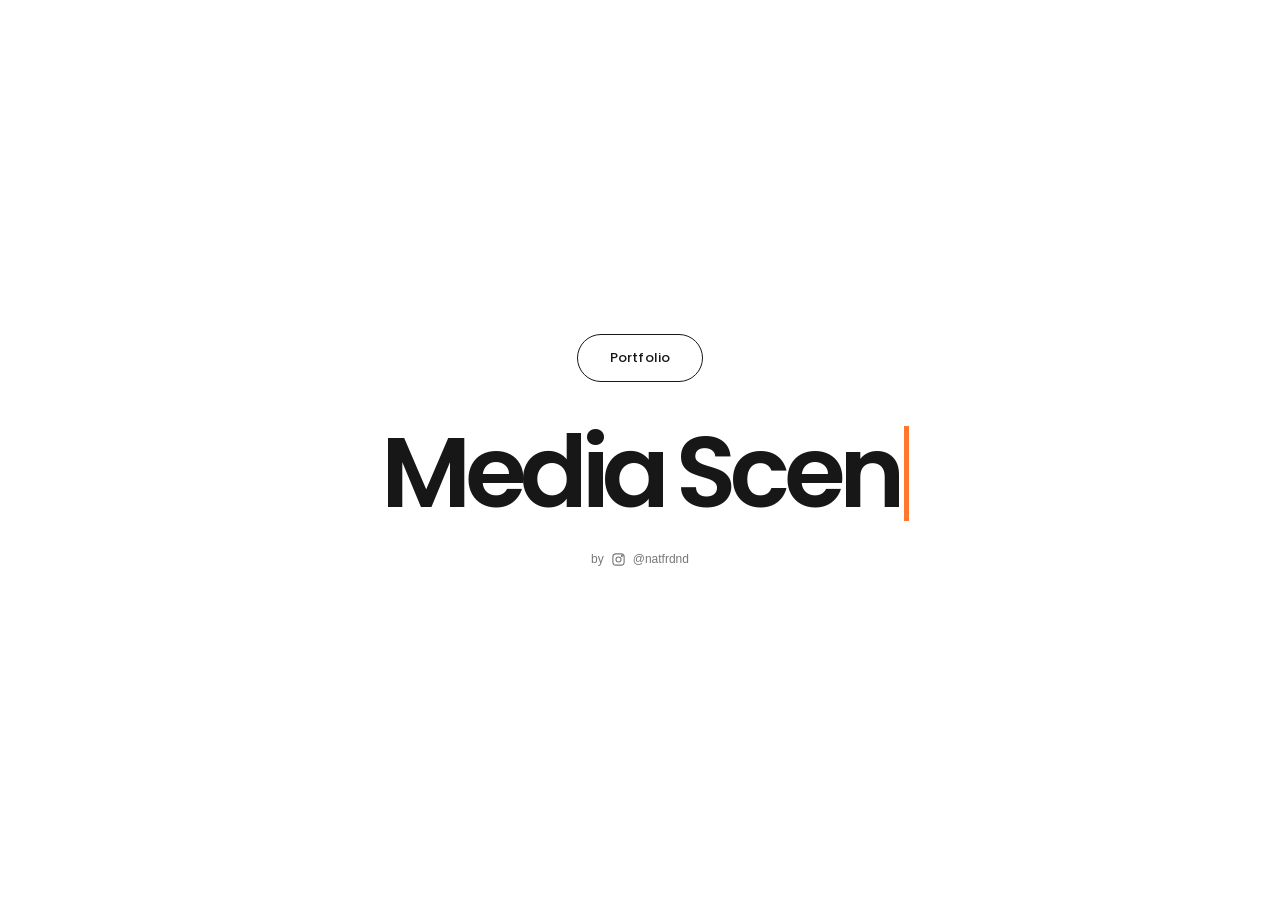
<file: index.html>
<!DOCTYPE html>
<html lang="en">

<head>
    <meta charset="UTF-8">
    <meta name="viewport" content="width=device-width, initial-scale=1.0">

    <title>Media Scene — Creative Archive</title>

    <link rel="preconnect" href="https://fonts.googleapis.com">
    <link rel="preconnect" href="https://fonts.gstatic.com" crossorigin>

    <link href="https://fonts.googleapis.com/css2?family=Poppins:wght@400;500;600;700&display=swap" rel="stylesheet">

    <link rel="stylesheet" href="style.css">
</head>

<body>

    <main class="homepage">

        <div class="hero-container">

            <!-- BUTTON (outline) -->
            <button class="scene-button" id="sceneButton">
                <span class="scene-label">Portfolio</span>
            </button>

            <!-- MAIN HEADLINE -->
            <h1 class="main-title" aria-label="Media Scene">

                <span class="changing-word" id="changingWord">
                    <span class="word-inner" id="wordInner"></span>
                </span>

                <span class="static-word" id="staticWord"></span>

            </h1>

            <!-- INSTAGRAM CREDIT -->
            <a
                href="https://www.instagram.com/natfrdnd/"
                target="_blank"
                rel="noopener noreferrer"
                class="instagram-credit"
            ><span>by</span>
                <svg
                    xmlns="http://www.w3.org/2000/svg"
                    width="15"
                    height="15"
                    viewBox="0 0 24 24"
                    fill="none"
                    stroke="currentColor"
                    stroke-width="1.8"
                    stroke-linecap="round"
                    stroke-linejoin="round"
                >
                    <rect x="3" y="3" width="18" height="18" rx="5"/>
                    <circle cx="12" cy="12" r="4"/>
                    <circle cx="17.5" cy="6.5" r="0.8" fill="currentColor"/>
                </svg>

                <span>@natfrdnd</span>
            </a>

        </div>

    </main>

    <script src="script.js"></script>

</body>

</html>
</file>
<file: style.css>
/* ==========================
   MEDIASCENE HOMEPAGE
========================== */

/* GLOBAL */

:root {
    --background: #ffffff;
    --text: #171717;
    --orange: #ff782e;
    --purple: #af52de;
    --muted: #777777;
    --ease-ios: cubic-bezier(0.32, 0.72, 0, 1);
}

* {
    margin: 0;
    padding: 0;
    box-sizing: border-box;
}

html,
body {
    width: 100%;
    min-height: 100%;
}

body {
    overflow: hidden;
    background: var(--background);
    color: var(--text);
    font-family: Arial, sans-serif;
}


/* HOMEPAGE */

.homepage {
    position: relative;
    display: flex;
    align-items: center;
    justify-content: center;
    width: 100%;
    height: 100vh;
    height: 100dvh;
    overflow: hidden;
}


/* HERO */

.hero-container {
    display: flex;
    flex-direction: column;
    align-items: center;
    justify-content: center;
    width: 100%;
    padding: 20px;
    text-align: center;
}


/* PORTFOLIO BUTTON */

.scene-button {
    position: relative;
    display: flex;
    align-items: center;
    justify-content: center;
    margin-bottom: 30px;
    padding: 13px 32px;

    border: 1.5px solid var(--text);
    border-radius: 50px;

    background: transparent;
    color: var(--text);

    font-family: 'Poppins', Arial, sans-serif;
    font-size: 13px;
    font-weight: 500;
    letter-spacing: 0.01em;

    cursor: pointer;

    transition:
        transform 0.45s var(--ease-ios),
        box-shadow 0.45s var(--ease-ios);
}

.scene-button:hover,
.scene-button:focus-visible {
    transform: translateY(-3px) scale(1.04);
    box-shadow: 0 10px 24px rgba(23, 23, 23, 0.12);
}

.scene-button:active {
    transform: scale(0.98);
    box-shadow: 0 2px 6px rgba(23, 23, 23, 0.1);
    transition-duration: 0.15s;
}

.scene-label {
    display: inline-block;
}


/* MAIN TITLE */

.main-title {
    display: flex;
    align-items: center;
    justify-content: center;
    gap: 0.12em;

    color: var(--text);
    font-family: 'Poppins', sans-serif;
    font-size: clamp(42px, 8vw, 100px);
    font-weight: 600;
    letter-spacing: -0.065em;
    line-height: 1.2;

    white-space: nowrap;
}


/* CHANGING WORD */

.changing-word {
    position: relative;
    display: block;
    flex-shrink: 0;
    width: 0;
    height: 1.2em;
    transition: width 0.56s var(--ease-ios);
}

.word-inner {
    position: absolute;
    top: 0;
    left: 0;

    white-space: nowrap;
    will-change: transform, opacity, filter;
    transition: color 0.3s ease;
}

.word-inner.final-word {
    color: var(--purple);
}


/* STATIC WORD */

.static-word {
    position: relative;
    display: inline-block;
    flex-shrink: 0;
    height: 1.2em;
}


/* TYPING CURSOR */

.typing::after {
    position: absolute;
    top: 0.14em;
    left: 100%;

    width: 0.05em;
    height: 0.95em;
    margin-left: 0.05em;

    background: var(--orange);
    content: "";

    animation: caretBlink 0.9s steps(1) infinite;
}

@keyframes caretBlink {
    50% {
        opacity: 0;
    }
}


/* INSTAGRAM CREDIT */

.instagram-credit {
    display: flex;
    align-items: center;
    justify-content: center;
    gap: 7px;
    margin-top: 20px;

    color: var(--muted);
    font-size: 12px;
    text-decoration: none;

    transition: color 0.3s ease;
}

.instagram-credit:hover {
    color: var(--orange);
}


/* MOBILE */

@media (max-width: 600px) {
    .main-title {
        gap: 0.12em;
        font-size: clamp(35px, 9vw, 55px);
        letter-spacing: -0.06em;
    }

    .scene-button {
        margin-bottom: 25px;
    }
}


/* REDUCED MOTION */

@media (prefers-reduced-motion: reduce) {
    *,
    *::before,
    *::after {
        animation-duration: 0.01ms !important;
        transition-duration: 0.01ms !important;
    }
}
</file>
